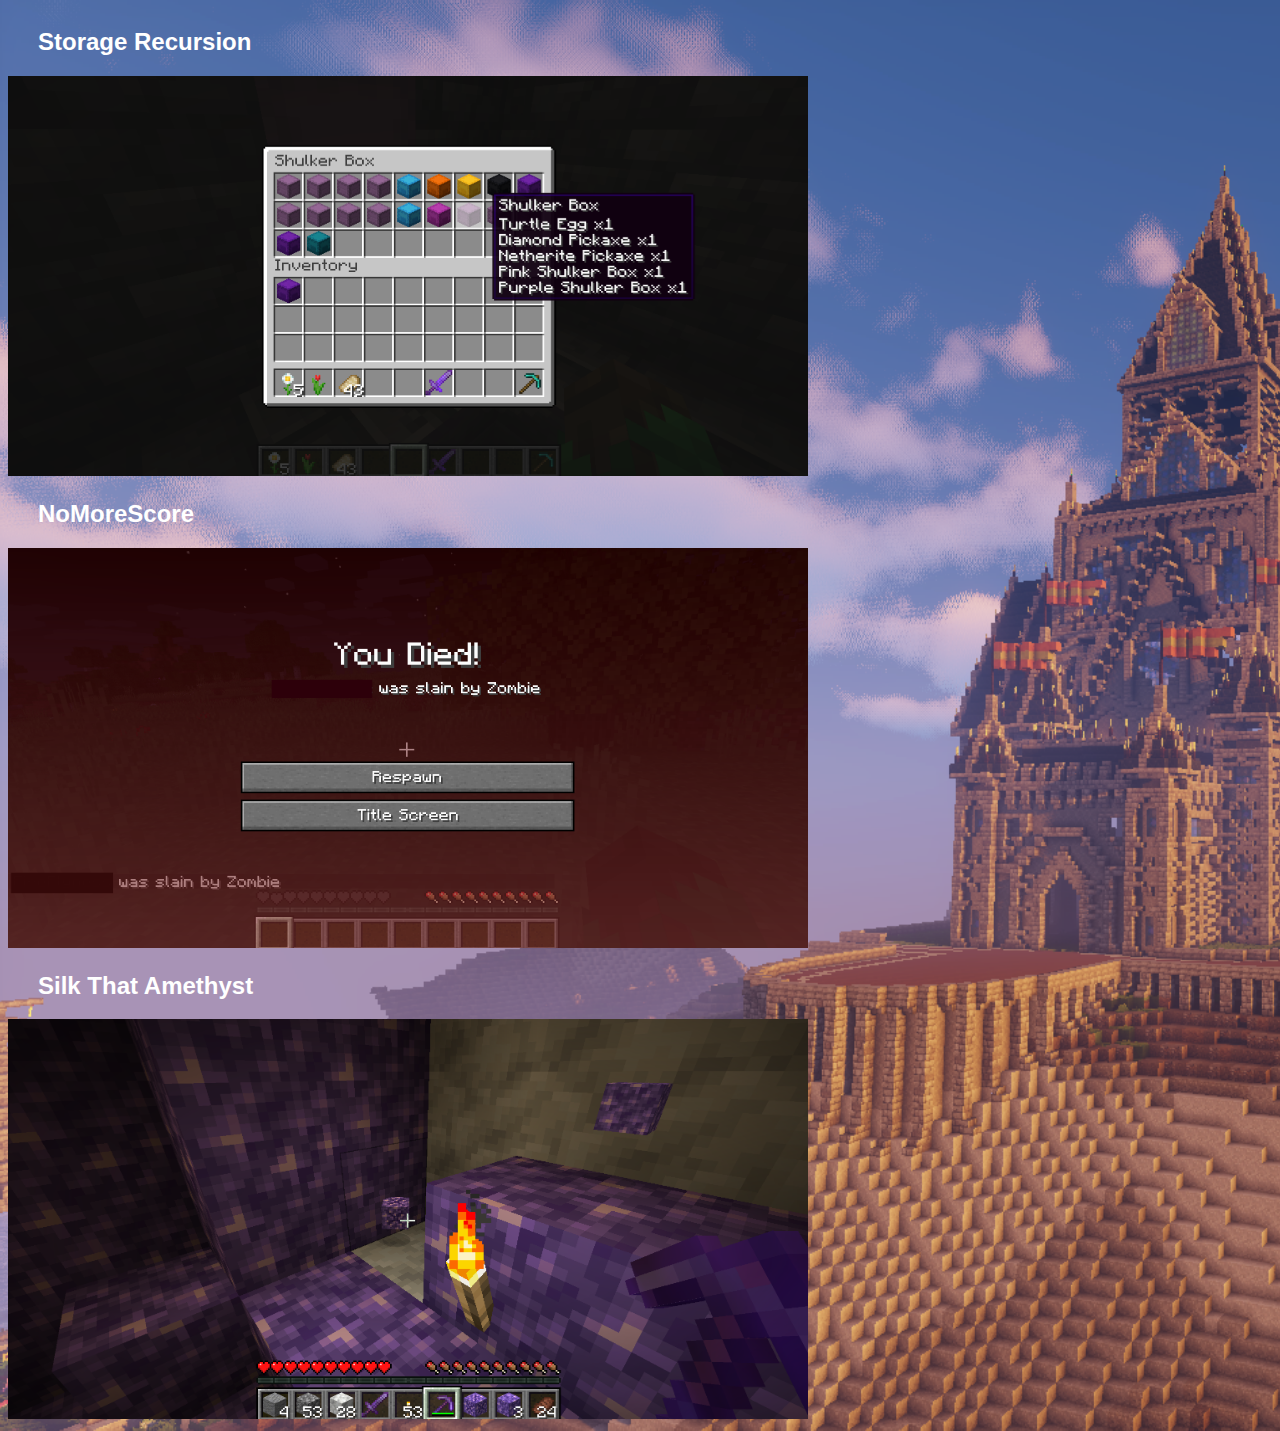
<file: screenshots.html>
<!doctype html>

<html lang="en">
<head>
  <meta charset="utf-8">
  <meta name="viewport" content="width=device-width, initial-scale=1">
  <title>Froga Studios</title>
  <meta name="description" content="Minecraft modders group containing people who are dum">
  <meta name="author" content="Exo">

  <meta property="og:title" content="Froga Studios">
  <meta property="og:type" content="website">
  <meta property="og:url" content="https://github.com/froga-studios/website">
  <meta property="og:description" content="Minecraft modders group containing people who are dum. [Source](https://github.com/froga-studios/website)">

  <link rel="icon" href="/favicon.png">
  <link rel="stylesheet" href="css/styles.css">

</head>
<body>
    <div style="clear: both">
        <h2 style="float: left; margin-left: 30px;">Storage Recursion</h2>
        <div style="clear: both">
            <img width="800px" height="400px" src="/imgs/storagerecursion.png">
        </div>
        <h2 style="float: left; margin-left: 30px;">NoMoreScore</h2>
        <div style="clear: both">
            <img width="800px" height="400px" src="/imgs/nomorescore.png">
        </div>
        <h2 style="float: left; margin-left: 30px;">Silk That Amethyst</h2>
        <div style="clear: both">
            <img width="800px" height="400px" src="/imgs/silkthatamethyst.png">
        </div>
    </div>
</body>
</file>
<file: css/styles.css>
body {
    background-image: url("../imgs/background.png");
    background-size: cover;
    font-family: Arial, Helvetica, sans-serif;
    color:white;
}
#loader {
    position: absolute;
    text-align: center;
    left: 50%;
    top: 50%;
    z-index: 1;
    width: 120px;
    height: 120px;
    margin: -76px 0 0 -76px;
    border-top: 16px double purple;
    border-right: 16px double rgb(255, 106, 130);
    border-bottom: 16px double rgb(118, 0, 173);
    border-left: 16px double blue;
    -webkit-animation: ease-in-out 2s reverse infinite;
    animation: ease-in-out 2s reverse infinite;
  }
  @-webkit-keyframes ease-in-out {
    0% { -webkit-transform: text(blue); }
    100% { -webkit-transform: text(green); }
  }
  
  @keyframes ease-in-out {
    0% { -webkit-transform: text(blue); }
    100% { -webkit-transform: text(green); }
  }
  
  /* Add animation to "page content" */
  .animate-bottom {
    position: relative;
    -webkit-animation-name: animatebottom;
    -webkit-animation-duration: 1s;
    animation-name: animatebottom;
    animation-duration: 1s
  }
  
  @-webkit-keyframes animatebottom {
    from { bottom:-100px; opacity:0 } 
    to { bottom:0px; opacity:1 }
  }
  
  @keyframes animatebottom { 
    from{ bottom:-100px; opacity:0 } 
    to{ bottom:0; opacity:1 }
  }
  
  #myDiv {
    display: none;
    text-align: center;
  }
</file>
